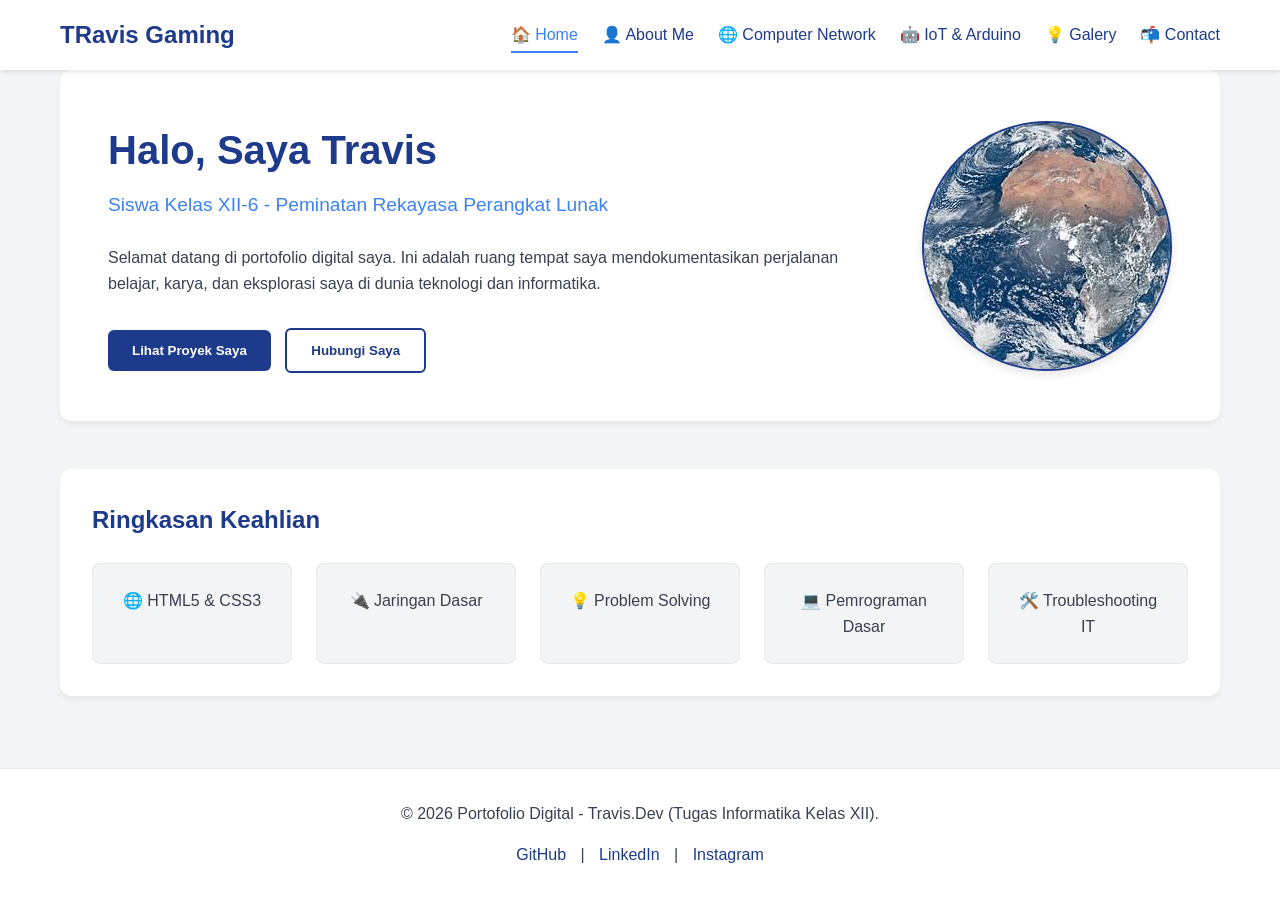
<file: index.html>
<!DOCTYPE html>
<html lang="id">
<head>
    <meta charset="UTF-8">
    <meta name="viewport" content="width=device-width, initial-scale=1.0">
    <title>Portofolio Digital - TRavis Gaming</title>
    <link rel="stylesheet" href="Assets/css/style.css">
</head>
<body>

    <header>
        <div class="container">
            <nav>
                <div class="brand">TRavis Gaming</div>
                <ul class="nav-links">
                    <li><a onclick="navigate('beranda')" class="nav-link active" data-target="beranda">🏠 Home</a></li>
                    <li><a onclick="navigate('tentang')" class="nav-link" data-target="tentang">👤 About Me</a></li>
                    <li><a onclick="navigate('jaringan')" class="nav-link" data-target="jaringan">🌐 Computer Network</a></li>
                    <li><a onclick="navigate('iot')" class="nav-link" data-target="iot">🤖 IoT & Arduino</a></li>
                    <li><a onclick="navigate('karya')" class="nav-link" data-target="karya">💡 Galery</a></li>
                    <li><a onclick="navigate('kontak')" class="nav-link" data-target="kontak">📬 Contact</a></li>
                </ul>
            </nav>
        </div>
    </header>

    <main class="container">
        <!-- 2. Halaman Utama (Beranda) -->
        <section id="beranda" class="page-section active">
            <div class="hero">
                <div class="hero-text">
                    <h1>Halo, Saya Travis</h1>
                    <p class="status">Siswa Kelas XII-6 - Peminatan Rekayasa Perangkat Lunak</p>
                    <p style="margin-bottom: 2rem;">Selamat datang di portofolio digital saya. Ini adalah ruang tempat saya mendokumentasikan perjalanan belajar, karya, dan eksplorasi saya di dunia teknologi dan informatika.</p>
                    <button class="btn" onclick="navigate('karya')">Lihat Proyek Saya</button>
                    <button class="btn" style="background-color: var(--white); color: var(--primary-color); border: 2px solid var(--primary-color); margin-left: 10px;" onclick="navigate('kontak')">Hubungi Saya</button>
                </div>
                <!-- Placeholder untuk assets/img/profil.jpg -->
                <div class="hero-img-placeholder">
                   <img src="Assets/img/images.jpg">
                </div>
            </div>

            <div class="skills-section">
                <h2>Ringkasan Keahlian</h2>
                <div class="skills-grid">
                    <div class="skill-card">🌐 HTML5 & CSS3</div>
                    <div class="skill-card">🔌 Jaringan Dasar</div>
                    <div class="skill-card">💡 Problem Solving</div>
                    <div class="skill-card">💻 Pemrograman Dasar</div>
                    <div class="skill-card">🛠️ Troubleshooting IT</div>
                </div>
            </div>
        </section>

        <!-- 3. Halaman "Tentang Saya" -->
        <section id="tentang" class="page-section">
            <div class="about-grid">
                <div class="card">
                    <h2>Biodata Lengkap</h2>
                    <table class="biodata-table">
                        <tr>
                            <td>Nama Lengkap</td>
                            <td>Travis Evan Ardianta Setiawan</td>
                        </tr>
                        <tr>
                            <td>Tempat, Tanggal Lahir</td>
                            <td>Mojokerto, 24 November 2008</td>
                        </tr>
                        <tr>
                            <td>Kelas / Peminatan</td>
                            <td>XII / Rekayasa Perangkat Lunak</td>
                        </tr>
                        <tr>
                            <td>Riwayat Pendidikan</td>
                            <td>SMA Negeri 2 Mojokerto (2024 - Sekarang)</td>
                        </tr>
                        <tr>
                            <td>Minat Studi Masa Depan</td>
                            <td>Ilmu Komputer / Geofisika</td>
                        </tr>
                    </table>
                </div>
                
                <div class="card">
                    <h2>Galeri Aktivitas Belajar</h2>
                    <p>Dokumentasi kegiatan saat praktikum di laboratorium sekolah.</p>
                    <div class="gallery-grid">
                        <div class="gallery-item-placeholder">
                            <img src="Assets/img/pale blue dot.jpg">
                        </div>
                        <div class="gallery-item-placeholder">
                            <img src="Assets/img/kocheng.jpeg">
                        </div>
                        <div class="gallery-item-placeholder">
                            <img src="Assets/img/Travis Evn.jpeg">
                        </div>
                        <div class="gallery-item-placeholder">
                            <img src="Assets/img/Persatuan.jpeg"
                        </div>
                    </div>
                </div>
            </div>
        </section>

        <!-- 4a. Modul Jaringan Komputer -->
        <section id="jaringan" class="page-section">
            <h2>Modul Jaringan Komputer</h2>
            <p style="margin-bottom: 2rem;">Dokumentasi tugas dan praktikum terkait infrastruktur jaringan.</p>
            
            <div class="module-grid">
                <div class="module-card">
                    <div class="module-img-placeholder">[Topologi_Cisco.jpg]</div>
                    <div class="module-content">
                        <h3>Simulasi Topologi Bintang</h3>
                        <p>Simulasi jaringan menggunakan Cisco Packet Tracer dengan implementasi DHCP server dan routing statis.</p>
                        <a href="#" class="btn" style="text-align: center;">Lihat Detail</a>
                    </div>
                </div>
                <div class="module-card">
                    <div class="module-img-placeholder">[Config_IP.jpg]</div>
                    <div class="module-content">
                        <h3>Konfigurasi IP Address & Subnetting</h3>
                        <p>Dokumentasi perhitungan subnet mask dan implementasi IP Statis pada jaringan lokal laboratorium.</p>
                        <a href="#" class="btn" style="text-align: center;">Lihat Detail</a>
                    </div>
                </div>
            </div>
        </section>

        <!-- 4b. Modul IoT & Arduino -->
        <section id="iot" class="page-section">
            <h2>Modul Internet of Things / Arduino</h2>
            <p style="margin-bottom: 2rem;">Eksplorasi perangkat keras, sensor, dan pemrograman mikrokontroler.</p>

            <div class="module-grid">
                <div class="module-card">
                    <div class="module-img-placeholder">[Skema_Wokwi.jpg]</div>
                    <div class="module-content">
                        <h3>Skematik Sensor Suhu DHT11</h3>
                        <p>Desain sirkuit menggunakan Wokwi untuk membaca suhu dan kelembaban, ditampilkan pada layar LCD 16x2.</p>
                        <a href="#" class="btn" style="text-align: center;">Lihat Kode (C++)</a>
                    </div>
                </div>
                <div class="module-card">
                    <div class="module-img-placeholder">[Rakitan_Servo.jpg]</div>
                    <div class="module-content">
                        <h3>Smart Trash Bin (Servo)</h3>
                        <p>Dokumentasi proyek perakitan tempat sampah otomatis menggunakan sensor ultrasonik dan motor servo.</p>
                        <a href="#" class="btn" style="text-align: center;">Lihat Proyek</a>
                    </div>
                </div>
            </div>
        </section>

        <!-- 4c. Modul Galeri Proyek -->
        <section id="karya" class="page-section">
            <h2>Galeri Karya & Proyek</h2>
            <p style="margin-bottom: 2rem;">Kumpulan hasil karya pemrograman dan kolaborasi selama masa pembelajaran.</p>

            <div class="module-grid">
                <div class="module-card">
                    <div class="module-img-placeholder">[Screenshot_Web1.jpg]</div>
                    <div class="module-content">
                        <h3>Website Profil Sekolah</h3>
                        <p>Proyek kolaborasi membuat landing page sederhana menggunakan HTML5 dan CSS Grid murni.</p>
                        <a href="#" class="btn" style="text-align: center;">Demo / GitHub Repo</a>
                    </div>
                </div>
                <div class="module-card">
                    <div class="module-img-placeholder">[Screenshot_App.jpg]</div>
                    <div class="module-content">
                        <h3>Aplikasi Kasir Sederhana</h3>
                        <p>Tugas pemrograman dasar membuat logika perhitungan transaksi toko menggunakan Python.</p>
                        <a href="#" class="btn" style="text-align: center;">Demo / GitHub Repo</a>
                    </div>
                </div>
            </div>
        </section>

        <!-- 5. Halaman Formulir Kontak -->
        <section id="kontak" class="page-section">
            <div class="card contact-container">
                <h2 style="text-align: center;">Hubungi Saya</h2>
                <p style="text-align: center; margin-bottom: 2rem;">Silakan tinggalkan pesan melalui formulir di bawah ini.</p>
                
                <form class="contact-form" onsubmit="event.preventDefault(); alert('Pesan berhasil disimulasikan terkirim!');">
                    <div class="form-group">
                        <label for="nama">Nama Pengirim</label>
                        <input type="text" id="nama" class="form-control" required placeholder="Masukkan nama Anda">
                    </div>
                    
                    <div class="form-group">
                        <label for="email">Alamat Email</label>
                        <input type="email" id="email" class="form-control" required placeholder="nama@email.com">
                    </div>
                    
                    <div class="form-group">
                        <label for="kategori">Kategori Pesan</label>
                        <select id="kategori" class="form-control" required>
                            <option value="">-- Pilih Kategori --</option>
                            <option value="pertanyaan">Pertanyaan</option>
                            <option value="kolaborasi">Kolaborasi Proyek</option>
                            <option value="saran">Saran / Masukan</option>
                        </select>
                    </div>
                    
                    <div class="form-group">
                        <label for="pesan">Pesan Teks</label>
                        <textarea id="pesan" class="form-control" required placeholder="Tulis pesan Anda di sini..."></textarea>
                    </div>
                    
                    <button type="submit" class="btn">Kirim Pesan</button>
                </form>

                <div style="margin-top: 2rem; text-align: center; border-top: 1px solid var(--border-color); padding-top: 1rem;">
                    <h3>Info Kontak Lainnya</h3>
                    <p>📧 Email: travisevann@gmail.com</p>
                    <p>📍 Lokasi: Mojokerto, Indonesia</p>
                </div>
            </div>
        </section>
    </main>

    <footer>
        <div class="container">
            <p>&copy; 2026 Portofolio Digital - Travis.Dev (Tugas Informatika Kelas XII).</p>
            <div class="social-links">
                <a href="https://github.com/travisevann-svg">GitHub</a> | 
                <a href="https://youtu.be/dQw4w9WgXcQ?autoplay=1">LinkedIn</a> | 
                <a href="https://www.instagram.com/zhengyuan326?igsi=MTM1MmNqbHE3cGZiZw==">Instagram</a>
            </div>
        </div>
    </footer>

    <script>
        // JavaScript for SPA Navigation
        function navigate(pageId) {
            // 1. Hide all sections
            const sections = document.querySelectorAll('.page-section');
            sections.forEach(section => {
                section.classList.remove('active');
            });

            // 2. Remove active class from all nav links
            const navLinks = document.querySelectorAll('.nav-link');
            navLinks.forEach(link => {
                link.classList.remove('active');
            });

            // 3. Show the target section
            const targetSection = document.getElementById(pageId);
            if (targetSection) {
                targetSection.classList.add('active');
            }

            // 4. Highlight the corresponding nav link
            const activeLink = document.querySelector(`.nav-link[data-target="${pageId}"]`);
            if (activeLink) {
                activeLink.classList.add('active');
            }

            // Scroll to top
            window.scrollTo(0, 0);
        }
    </script>
</body>
</html>
</file>
<file: Assets/css/style.css>
/* CSS Reset & Variables */
        :root {
            --primary-color: #1e3a8a; /* Navy Blue */
            --secondary-color: #3b82f6; /* Lighter Blue for hover */
            --background-color: #f3f4f6; /* Light Gray */
            --text-color: #374151; /* Dark Gray */
            --light-text: #9ca3af;
            --white: #ffffff;
            --border-color: #e5e7eb;
        }

        * {
            margin: 0;
            padding: 0;
            box-sizing: border-box;
            font-family: 'Segoe UI', Tahoma, Geneva, Verdana, sans-serif;
        }

        body {
            background-color: var(--background-color);
            color: var(--text-color);
            line-height: 1.6;
            display: flex;
            flex-direction: column;
            min-height: 100vh;
        }

        /* Typography */
        h1, h2, h3 {
            color: var(--primary-color);
            margin-bottom: 1rem;
        }

        a {
            text-decoration: none;
            color: var(--primary-color);
            transition: color 0.3s ease;
        }

        a:hover {
            color: var(--secondary-color);
        }

        /* Layout & Container */
        .container {
            width: 100%;
            max-width: 1200px;
            margin: 0 auto;
            padding: 0 20px;
        }

        /* Header & Navbar */
        header {
            background-color: var(--white);
            box-shadow: 0 2px 4px rgba(0,0,0,0.1);
            position: sticky;
            top: 0;
            z-index: 100;
        }

        nav {
            display: flex;
            justify-content: space-between;
            align-items: center;
            padding: 1rem 0;
        }

        .brand {
            font-size: 1.5rem;
            font-weight: bold;
            color: var(--primary-color);
        }

        .nav-links {
            list-style: none;
            display: flex;
            gap: 1.5rem;
        }

        .nav-links li a {
            font-weight: 500;
            padding: 0.5rem 0;
            border-bottom: 2px solid transparent;
            cursor: pointer;
        }

        .nav-links li a:hover,
        .nav-links li a.active {
            color: var(--secondary-color);
            border-bottom-color: var(--secondary-color);
        }

        /* Main Content Area */
        main {
            flex: 1;
            padding: 3rem 0;
        }

        section.page-section {
            display: none; /* Hidden by default, toggled via JS */
            animation: fadeIn 0.5s ease-in-out;
        }

        section.page-section.active {
            display: block;
        }

        @keyframes fadeIn {
            from { opacity: 0; transform: translateY(10px); }
            to { opacity: 1; transform: translateY(0); }
        }

        /* 2. Beranda (index) Styles */
        .hero {
            display: flex;
            align-items: center;
            justify-content: space-between;
            gap: 2rem;
            background-color: var(--white);
            padding: 3rem;
            border-radius: 12px;
            box-shadow: 0 4px 6px rgba(0,0,0,0.05);
            margin-bottom: 3rem;
        }

        .hero-text {
            flex: 1;
        }

        .hero-text h1 {
            font-size: 2.5rem;
            margin-bottom: 0.5rem;
        }

        .hero-text .status {
            font-size: 1.2rem;
            color: var(--secondary-color);
            margin-bottom: 1.5rem;
            font-weight: 500;
        }

        .btn {
            display: inline-block;
            background-color: var(--primary-color);
            color: var(--white);
            padding: 0.8rem 1.5rem;
            border-radius: 6px;
            font-weight: bold;
            border: none;
            cursor: pointer;
            transition: background-color 0.3s, transform 0.2s;
        }

        .btn:hover {
            background-color: var(--secondary-color);
            color: var(--white);
            transform: translateY(-2px);
        }

        .hero-img-placeholder {
            width: 250px;
            height: 250px;
            background-color: #d1d5db;
            border-radius: 50%;
            display: flex;
            align-items: center;
            justify-content: center;
            color: #6b7280;
            border: 4px solid var(--white);
            box-shadow: 0 4px 10px rgba(0,0,0,0.1);
            border: 2px solid #1e3a8a;
            overflow: hidden;                                                                                                                                                                           
        }

        .gallery-item-placeholder img {
            width: 100%;
            height: 100%;
            object-fit: cover;
        }
        

        .skills-section {
            background-color: var(--white);
            padding: 2rem;
            border-radius: 12px;
            box-shadow: 0 4px 6px rgba(0,0,0,0.05);
        }

        .skills-grid {
            display: grid;
            grid-template-columns: repeat(auto-fit, minmax(150px, 1fr));
            gap: 1.5rem;
            margin-top: 1.5rem;
        }

        .skill-card {
            background-color: var(--background-color);
            padding: 1.5rem;
            border-radius: 8px;
            text-align: center;
            font-weight: 500;
            border: 1px solid var(--border-color);
            transition: transform 0.2s;
        }

        .skill-card:hover {
            transform: translateY(-5px);
            border-color: var(--secondary-color);
        }

        /* 3. Tentang Saya Styles */
        .about-grid {
            display: grid;
            grid-template-columns: 1fr 1fr;
            gap: 2rem;
        }

        .card {
            background-color: var(--white);
            padding: 2rem;
            border-radius: 12px;
            box-shadow: 0 4px 6px rgba(0,0,0,0.05);
        }

        .biodata-table {
            width: 100%;
            border-collapse: collapse;
            margin-top: 1rem;
        }

        .biodata-table td {
            padding: 0.8rem 0;
            border-bottom: 1px solid var(--border-color);
        }

        .biodata-table td:first-child {
            font-weight: bold;
            width: 40%;
        }

        .gallery-grid {
            display: grid;
            grid-template-columns: repeat(2, 1fr);
            gap: 1rem;
            margin-top: 1rem;
        }

        .gallery-item-placeholder {
            background-color: #e5e7eb;
            height: 150px;
            border-radius: 8px;
            display: flex;
            align-items: center;
            justify-content: center;
            color: #9ca3af;
            font-size: 0.9rem;
            border: 2px solid #1e3a8a;
            overflow: hidden;                                                                                                                                                                           
        }

        .gallery-item-placeholder img {
            width: 100%;
            height: 100%;
            object-fit: cover;
        }

        /* 4. Modul Pages (Jaringan, IoT, Karya) Styles */
        .module-grid {
            display: grid;
            grid-template-columns: repeat(auto-fill, minmax(300px, 1fr));
            gap: 2rem;
        }

        .module-card {
            background-color: var(--white);
            border-radius: 12px;
            overflow: hidden;
            box-shadow: 0 4px 6px rgba(0,0,0,0.05);
            transition: transform 0.3s;
            display: flex;
            flex-direction: column;
        }

        .module-card:hover {
            transform: translateY(-5px);
            box-shadow: 0 10px 15px rgba(0,0,0,0.1);
        }

        .module-img-placeholder {
            height: 180px;
            background-color: #cbd5e1;
            display: flex;
            align-items: center;
            justify-content: center;
            color: #64748b;
        }

        .module-content {
            padding: 1.5rem;
            flex: 1;
            display: flex;
            flex-direction: column;
        }

        .module-content p {
            margin-bottom: 1.5rem;
            color: #4b5563;
            flex: 1;
        }

        /* 5. Kontak Styles */
        .contact-container {
            max-width: 600px;
            margin: 0 auto;
        }

        .contact-form {
            display: flex;
            flex-direction: column;
            gap: 1.5rem;
        }

        .form-group {
            display: flex;
            flex-direction: column;
            gap: 0.5rem;
        }

        .form-group label {
            font-weight: bold;
            color: var(--primary-color);
        }

        .form-control {
            padding: 0.8rem;
            border: 1px solid var(--border-color);
            border-radius: 6px;
            font-size: 1rem;
            background-color: var(--background-color);
        }
        
        .form-control:focus {
            outline: none;
            border-color: var(--secondary-color);
            box-shadow: 0 0 0 2px rgba(59, 130, 246, 0.2);
        }

        textarea.form-control {
            resize: vertical;
            min-height: 120px;
        }

        /* Footer */
        footer {
            background-color: var(--white);
            padding: 2rem 0;
            text-align: center;
            border-top: 1px solid var(--border-color);
            margin-top: auto;
        }

        .social-links {
            margin-top: 1rem;
        }

        .social-links a {
            margin: 0 10px;
            font-weight: 500;
        }

        /* Responsive */
        @media (max-width: 768px) {
            nav {
                flex-direction: column;
                gap: 1rem;
            }
            .nav-links {
                flex-wrap: wrap;
                justify-content: center;
            }
            .hero {
                flex-direction: column-reverse;
                text-align: center;
                padding: 2rem;
            }
            .about-grid {
                grid-template-columns: 1fr;
            }
        }
</file>
